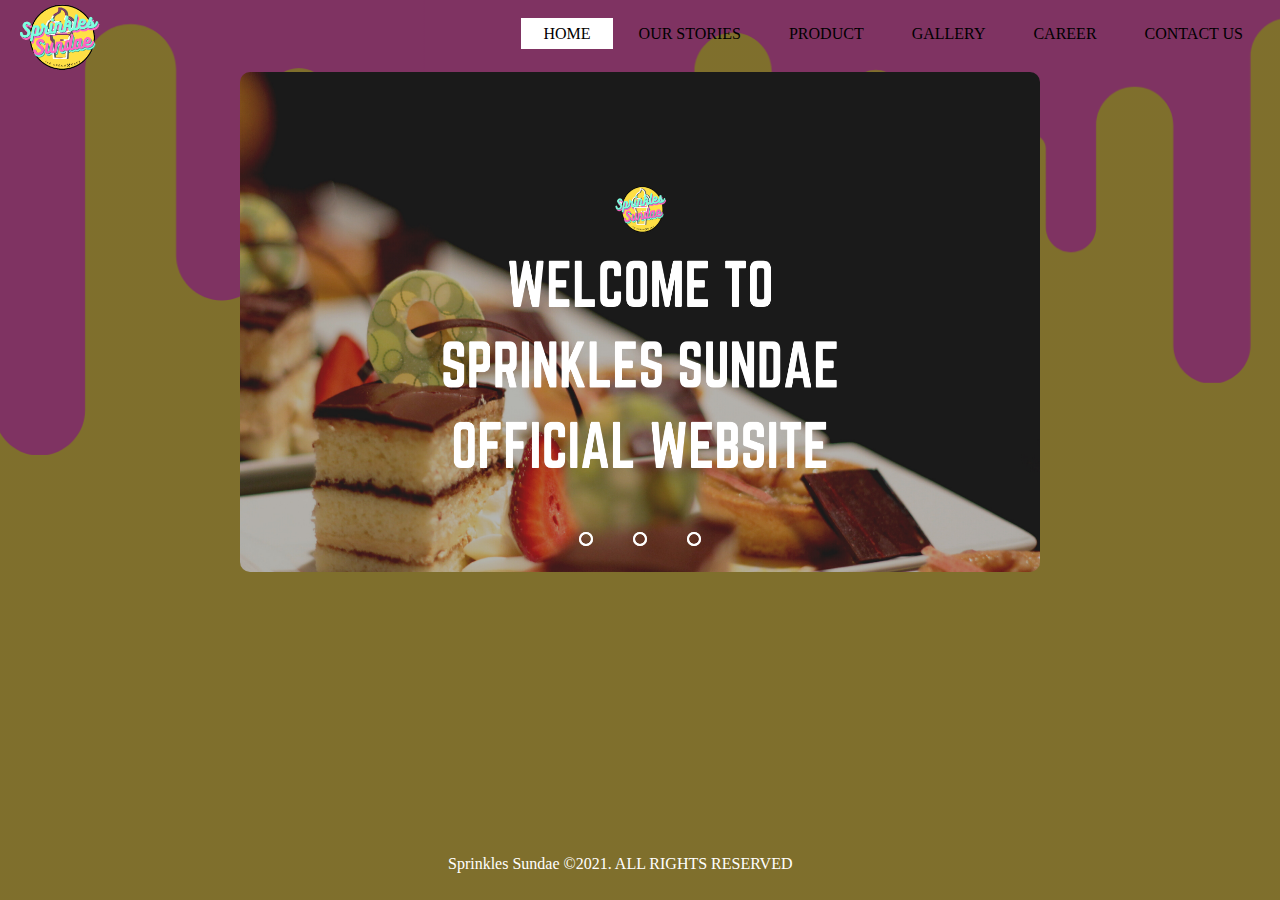
<file: html/index.html>
<html>
<head>
<title>Sprinkles Sundea</title>
<link rel="stylesheet" type="text/css" href="../css/index-style.css"/>
</head>
<body>
<header>
<div class="main">
<div class="logo">
<img src="../images/companylogo.png">
</div>
<ul>
<li class="active"><a href="index.html">HOME</a></li>
<li><a href="ourstories.html">OUR STORIES</a></li>
<li><a href="product.html">PRODUCT</a></li>
<li><a href="gallery.html">GALLERY</a></li>
<li><a href="career.html">CAREER</a></li>
<li><a href="contactus.html">CONTACT US</a></li>
</ul>
<br>
<br>
<br>
<br>
<!--image slider start-->
<div class="slider">
<div class="slides">
<!--radio button start-->
<input type="radio" name="radio-btn" id="radio1">
<input type="radio" name="radio-btn" id="radio2">
<input type="radio" name="radio-btn" id="radio3">
<!--radio button end-->
<!--image slider start-->
<div class="slide first">
<img src="..//images/slide1.png" alt="">
</div>
<div class="slide">
<img src="..//images/slide2.png" alt="">
</div>
<div class="slide">
<img src="..//images/slide3.png" alt="">
</div>
<!--image slider end-->
<!--automatic navigation start-->
<div class="navigation-auto">
<div class="auto-btn1"></div>
<div class="auto-btn2"></div>
<div class="auto-btn3"></div>
</div>
<!--automatic navigation end-->
</div>
<!--manual navigation start-->
<div class="navigation-manual">
<label for="radio1" class="manual-btn"></label>
<label for="radio2" class="manual-btn"></label>
<label for="radio3" class="manual-btn"></label>
</div>
<!--manual navigation end-->
</div>
<!--image slider end-->
<script type="text/javascript">
var counter = 1;
setInterval(function(){
document.activeElementById('radio' + counter).checked = true;
counter++;
if(counter > 4){
counter = 1;
}
},5000);
</script>
<div class="footer">
<a>Sprinkles Sundae ©2021. ALL RIGHTS RESERVED</a>
</div>
</header>
</body>
</html>
</file>
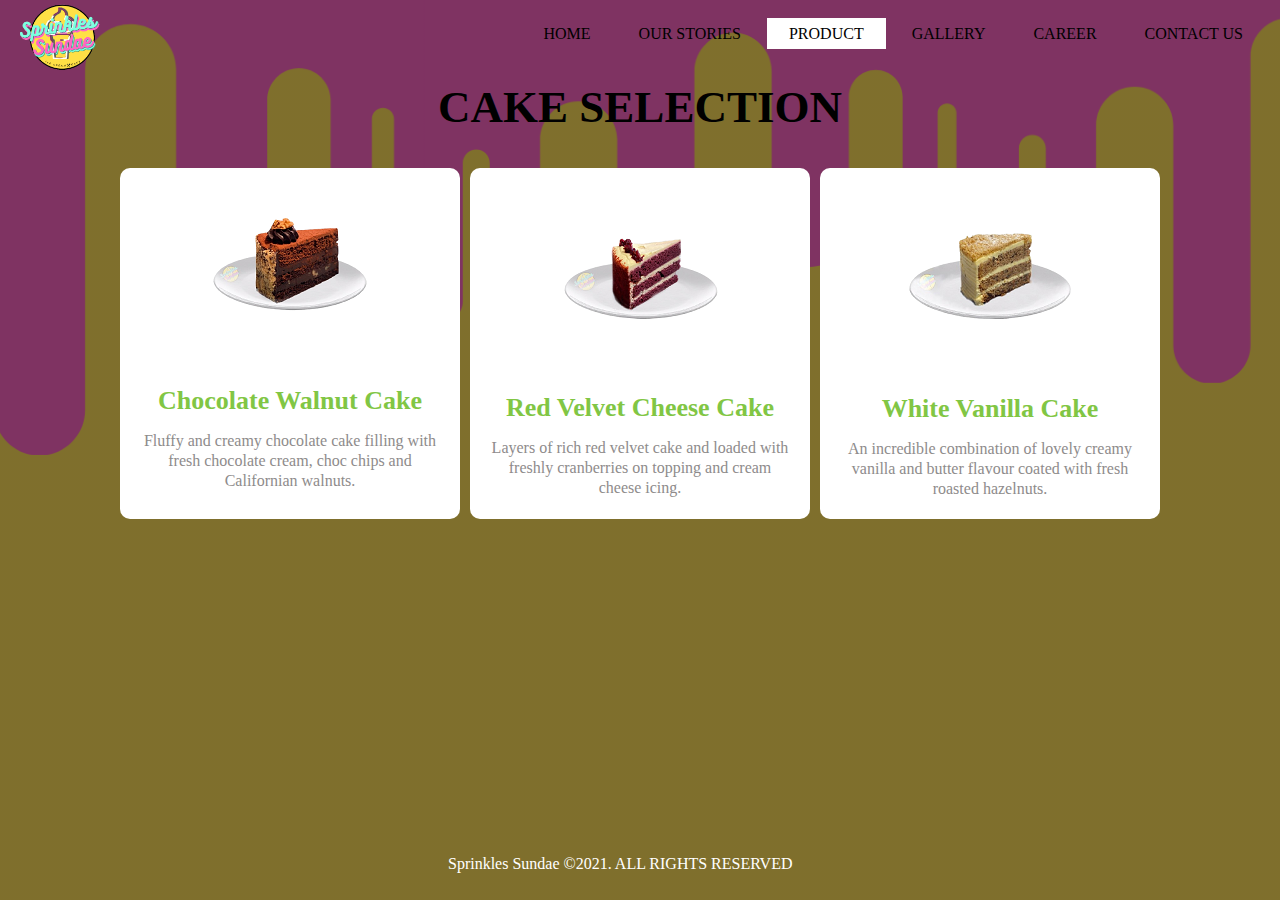
<file: html/cakeselection.html>
<html>
<head>
<title>Sprinkles Sundea</title>
<link rel="stylesheet" type="text/css" href="../css/content-style.css"/>
</head>
<body>
<header>
<div class="main">
<div class="logo">
<img src="../images/companylogo.png">
</div>
<ul>
<li><a href="index.html">HOME</a></li>
<li><a href="ourstories.html">OUR STORIES</a></li>
<li class="active"><a href="product.html">PRODUCT</a></li>
<li><a href="gallery.html">GALLERY</a></li>
<li><a href="career.html">CAREER</a></li>
<li><a href="contactus.html">CONTACT US</a></li>
</ul>
<br>
<div class="wrapper">
<h1>CAKE SELECTION</h1>
<div class="team">
<div class="team_member">
<div class="team_img">
<img src="..//images/content7.png" alt="">
</div>
<h3>Chocolate Walnut Cake</h3>
<br>
<p>Fluffy and creamy chocolate cake filling with fresh chocolate cream, choc chips and Californian walnuts.</p>
</div>
<div class="team_member">
<div class="team_img">
<img src="..//images/content8.png" alt="">
</div>
<h3>Red Velvet Cheese Cake</h3>
<br>
<p>Layers of rich red velvet cake and loaded with freshly cranberries on topping and cream cheese icing.</p>
</div>
<div class="team_member">
<div class="team_img">
<img src="..//images/content9.png" alt="">
</div>
<h3>White Vanilla Cake</h3>
<br>
<p>An incredible combination of lovely creamy vanilla and butter flavour coated with fresh roasted hazelnuts.</p>
</div>
</div>
</div>	
<div class="footer">
<a>Sprinkles Sundae ©2021. ALL RIGHTS RESERVED</a>
</div>
</header>
</body>
</html>
</file>
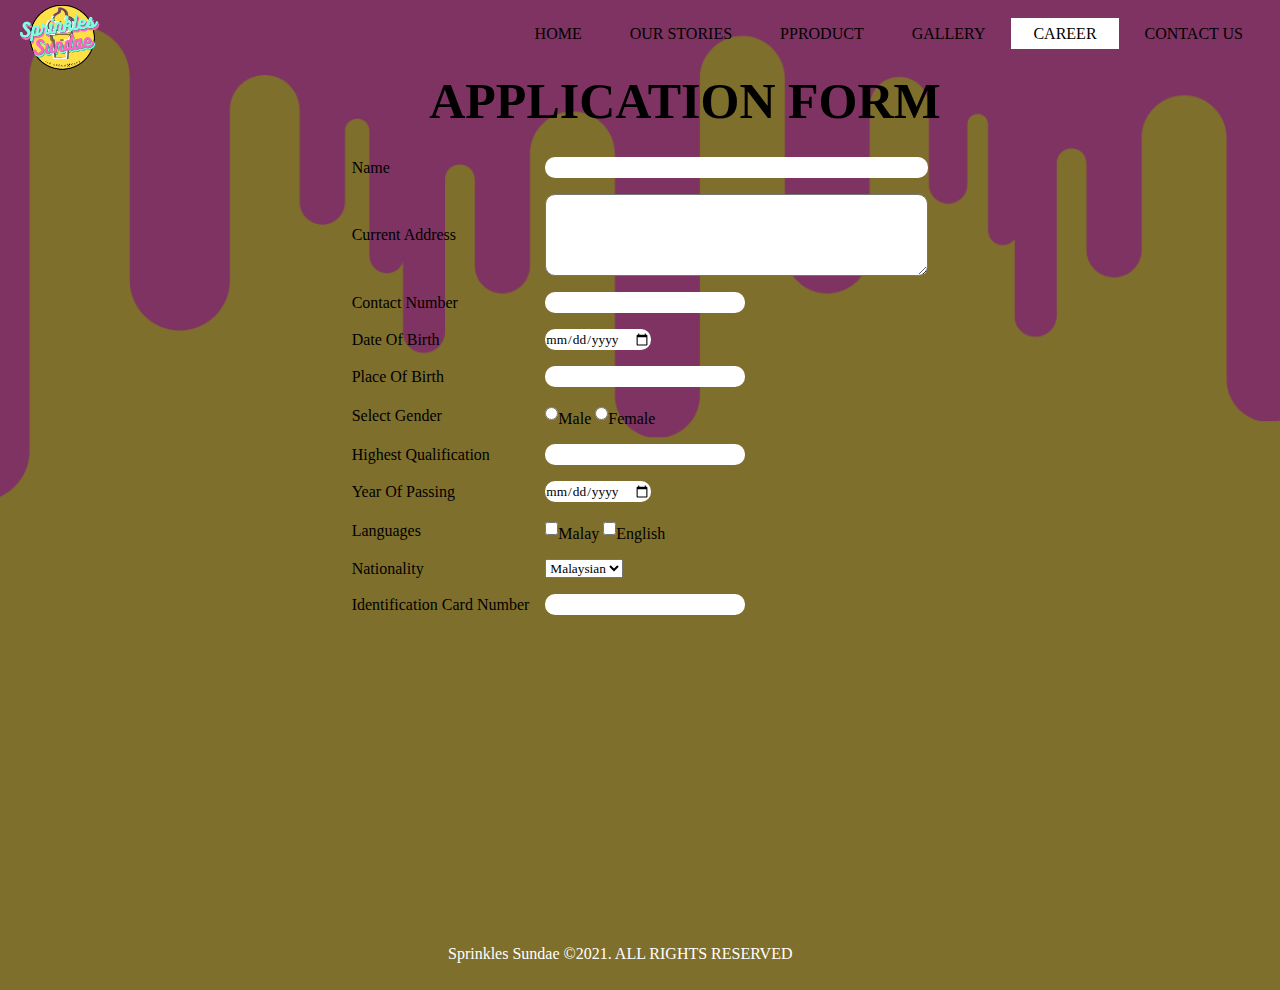
<file: html/career.html>
<html>
<head>
<title>Sprinkles Sundea</title>
<link rel="stylesheet" type="text/css" href="../css/career-style.css"/>
</head>
<body>
<header>
<div class="main">
<div class="logo">
<img src="../images/companylogo.png">
</div>
<ul>
<li><a href="index.html">HOME</a></li>
<li><a href="ourstories.html">OUR STORIES</a></li>
<li><a href="product.html">PPRODUCT</a></li>
<li><a href="gallery.html">GALLERY</a></li>
<li class="active"><a href="career.html">CAREER</a></li>
<li><a href="contactus.html">CONTACT US</a></li>
</ul>
<br>
<br>
<br>
<br>
<h1 style="text-align: center; font-size: 50px;">APPLICATION FORM</h1>
<br>
<form>
<table style="margin-left:auto; margin-right:auto;">
<tr>
<td>Name</td>
<td>
<input type="text" size="50">
</td>
</tr>
<tr>
<td>Current Address</td>
<td>
<textarea rows="5" cols="50"></textarea>
</td>
</tr>
<tr>
<td>Contact Number</td>
<td><input type="text" size="25"></td>
</td>
</tr>
<tr>
<td>Date Of Birth</td>
<td>
<input type="date">
</td>
</tr>
<tr>
<td>Place Of Birth</td>
<td>
<input type="text" size="25">
</td>
</tr>
<tr>
<td>Select Gender</td>
<td>
<input type="radio" name="Gender" value="male">Male
<input type="radio" name="Gender" value="female">Female
</td>
</tr>
<tr>
<td>Highest Qualification</td>
<td>
<input type="text" size="25">
</td>
</tr>
<tr>
<td>Year Of Passing</td>
<td>
<input type="date">
</td>
</tr>
<tr>
<td>Languages</td>
<td>
<input type="checkbox" value="Malay">Malay
<input type="checkbox" value="English">English
</td>
</tr>
<tr>
<td>Nationality</td>
<td>
<select>
<option>Malaysian</option>
<option>Others</option>
</select>
</td>
</tr>
<tr>
<td>Identification Card Number</td>
<td>
<input type="text" size="25">
</td>
</tr>
</table>
</div>
</form>
<div class="footer">
<a>Sprinkles Sundae ©2021. ALL RIGHTS RESERVED</a>
</div>
</header>
</body>
</html>
</file>
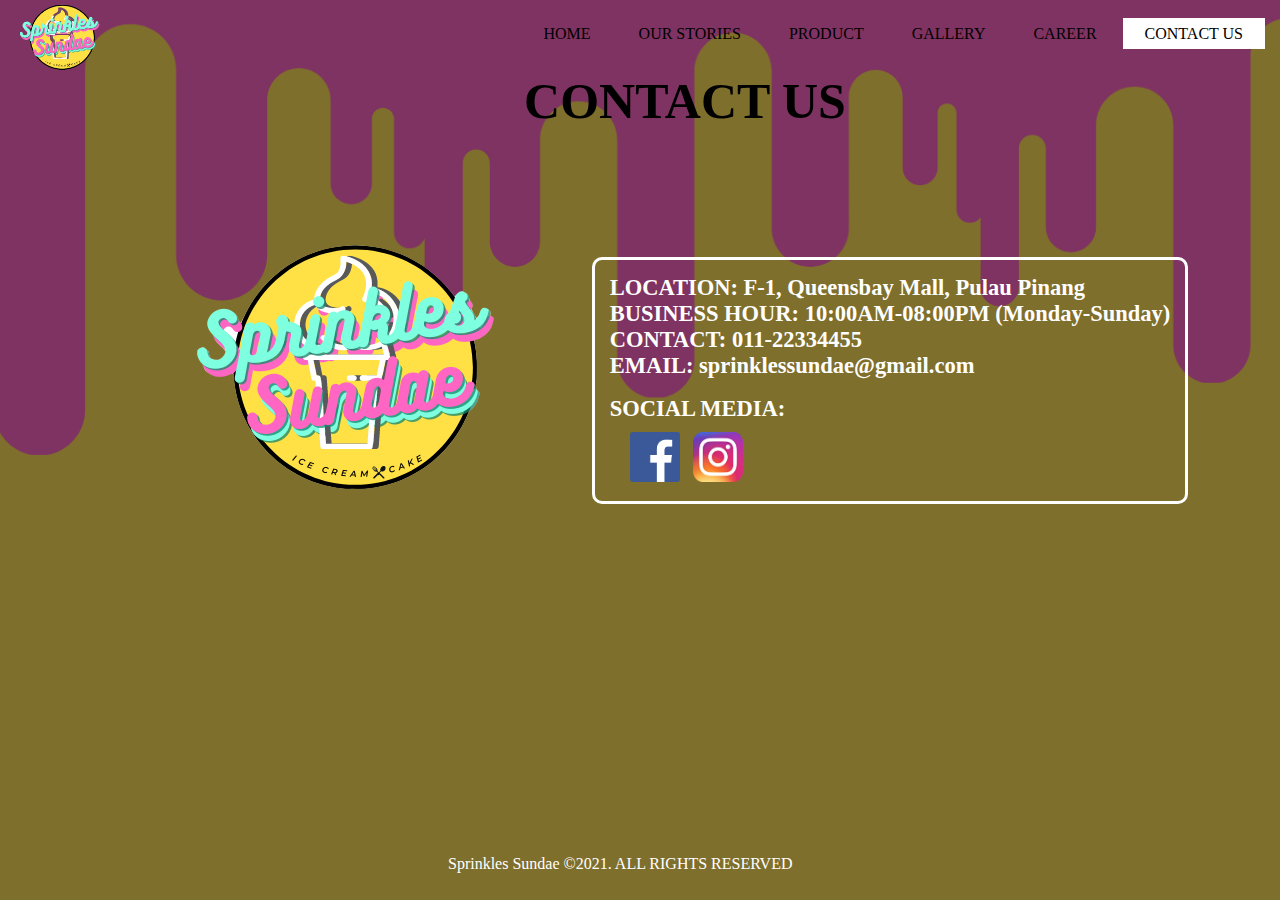
<file: html/contactus.html>
<html>
<head>
<title>Sprinkles Sundea</title>
<link rel="stylesheet" type="text/css" href="../css/contactus-style.css"/>
</head>
<body>
<header>
<div class="main">
<div class="logo">
<img src="../images/companylogo.png">
</div>
<ul>
<li><a href="index.html">HOME</a></li>
<li><a href="ourstories.html">OUR STORIES</a></li>
<li><a href="product.html">PRODUCT</a></li>
<li><a href="gallery.html">GALLERY</a></li>
<li><a href="career.html">CAREER</a></li>
<li class="active"><a href="contactus.html">CONTACT US</a></li>
</ul>
<br>
<br>
<br>
<br>
<h1 style="text-align: center; font-size: 50px;">CONTACT US</h1>
<div class="container">
<div class="profile">
<img src="../images/companylogo-small.png" alt="Company Logo">
</div>
<div class="detail1">
<h2 style="border: 5px">LOCATION: F-1, Queensbay Mall, Pulau Pinang</h2>
<h2>BUSINESS HOUR: 10:00AM-08:00PM (Monday-Sunday)</h2>
<h2>CONTACT: 011-22334455</h2>
<h2>EMAIL: sprinklessundae@gmail.com</h2>
<br>
<h2>SOCIAL MEDIA:</h2>
<img src="../images/facebooklogo.png" style="margin-left: 20px; margin-right: 10px; margin-top: 10px;" width="50" height="50"></a> <img src="../images/instagramlogo.png" width="50" height="50"></a>
</div>
<div class="footer">
<a>Sprinkles Sundae ©2021. ALL RIGHTS RESERVED</a>
</div>
</header>
</body>
</html>
</file>
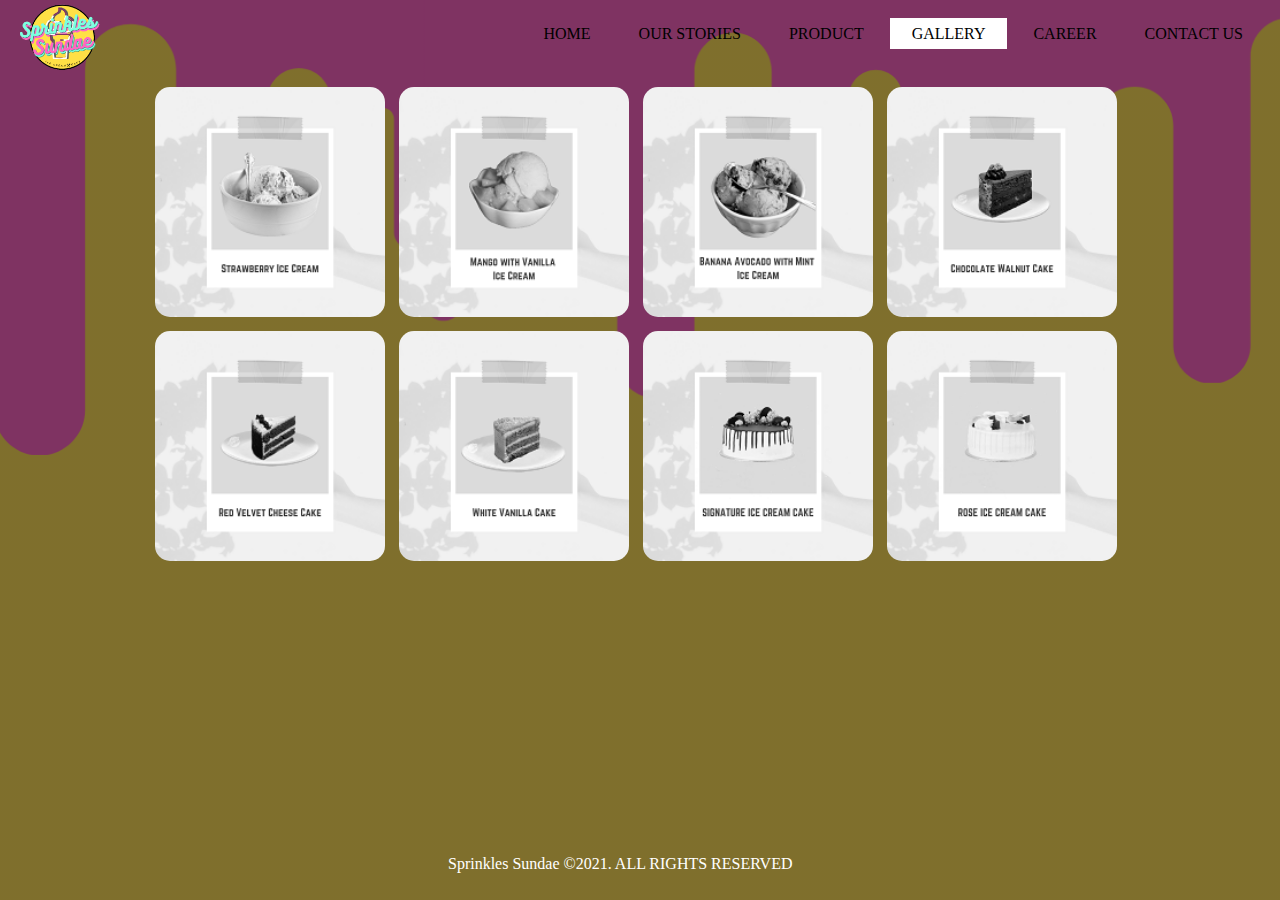
<file: html/gallery.html>
<html>
<head>
<title>Sprinkles Sundea</title>
<link rel="stylesheet" type="text/css" href="../css/gallery-style.css"/>
<link rel="stylesheet" type="text/css" href="../css/lightbox1.css">
<script type="text/javascript" src="../js/lightbox-plus-jquery.min.js"></script>
</head>
<body>
<header>
<div class="main">
<div class="logo">
<img src="../images/companylogo.png">
</div>
<ul>
<li><a href="index.html">HOME</a></li>
<li><a href="ourstories.html">OUR STORIES</a></li>
<li><a href="product.html">PRODUCT</a></li>
<li class="active"><a href="gallery.html">GALLERY</a></li>
<li><a href="career.html">CAREER</a></li>
<li><a href="contactus.html">CONTACT US</a></li>
</ul>
<br>
<br>
<br>
<br>
<div class="gallery">
<div class="center">
<a href="../images/gallery1.png" data-lightbox="gallery"><img src="../images/gallery1-small.png"></a>
<a href="../images/gallery2.png" data-lightbox="gallery"><img src="../images/gallery2-small.png"></a>
<a href="../images/gallery3.png" data-lightbox="gallery"><img src="../images/gallery3-small.png"></a>
<a href="../images/gallery4.png" data-lightbox="gallery"><img src="../images/gallery4-small.png"></a>
<br>
<a href="../images/gallery5.png" data-lightbox="gallery"><img src="../images/gallery5-small.png"></a>
<a href="../images/gallery6.png" data-lightbox="gallery"><img src="../images/gallery6-small.png"></a>
<a href="../images/gallery7.png" data-lightbox="gallery"><img src="../images/gallery7-small.png"></a>
<a href="../images/gallery8.png" data-lightbox="gallery"><img src="../images/gallery8-small.png"></a>
</div>
<div class="footer">
<a>Sprinkles Sundae ©2021. ALL RIGHTS RESERVED</a>
</div>
</header>
</body>
</html>
</file>
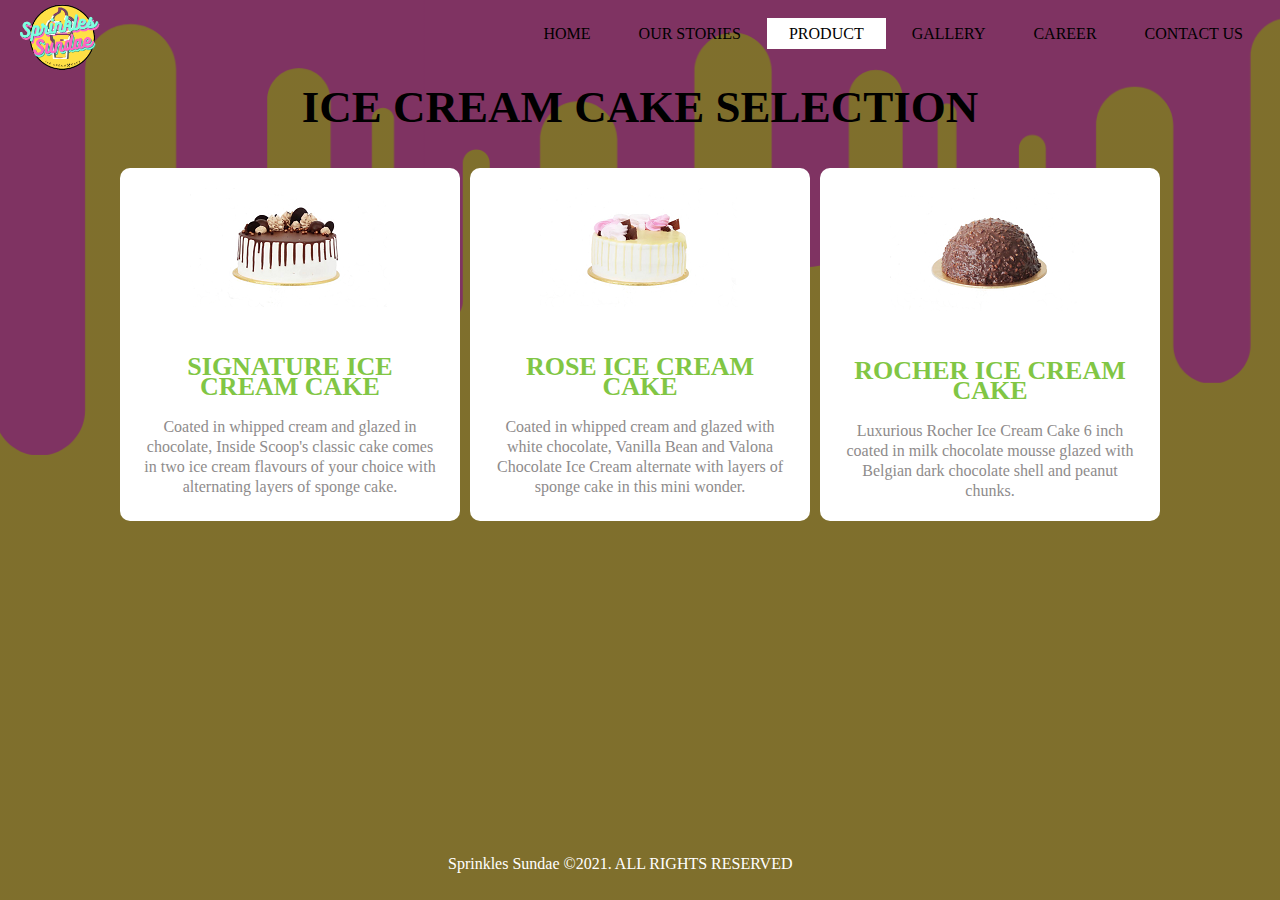
<file: html/icecreamcakeselection.html>
<html>
<head>
<title>Sprinkles Sundea</title>
<link rel="stylesheet" type="text/css" href="../css/content-style.css"/>
</head>
<body>
<header>
<div class="main">
<div class="logo">
<img src="../images/companylogo.png">
</div>
<ul>
<li><a href="index.html">HOME</a></li>
<li><a href="ourstories.html">OUR STORIES</a></li>
<li class="active"><a href="product.html">PRODUCT</a></li>
<li><a href="gallery.html">GALLERY</a></li>
<li><a href="career.html">CAREER</a></li>
<li><a href="contactus.html">CONTACT US</a></li>
</ul>
<br>
<div class="wrapper">
<h1>ICE CREAM CAKE SELECTION</h1>
<div class="team">
<div class="team_member">
<div class="team_img">
<img src="..//images/content4.png" alt="">
</div>
<h3>SIGNATURE ICE CREAM CAKE</h3>
<br>
<p>Coated in whipped cream and glazed in chocolate, Inside Scoop's classic cake comes in two ice cream flavours of your choice with alternating layers of sponge cake.</p>
</div>
<div class="team_member">
<div class="team_img">
<img src="..//images/content5.png" alt="">
</div>
<h3>ROSE ICE CREAM CAKE</h3>
<br>
<p>Coated in whipped cream and glazed with white chocolate, Vanilla Bean and Valona Chocolate Ice Cream alternate with layers of sponge cake in this mini wonder.</p></div>
<div class="team_member">
<div class="team_img">
<img src="..//images/content6.png" alt="">
</div>
<h3>ROCHER ICE CREAM CAKE</h3>
<br>
<p>Luxurious Rocher Ice Cream Cake 6 inch coated in milk chocolate mousse glazed with Belgian dark chocolate shell and peanut chunks.</p>
</div>
</div>
</div>	
<div class="footer">
<a>Sprinkles Sundae ©2021. ALL RIGHTS RESERVED</a>
</div>
</header>
</body>
</html>
</file>
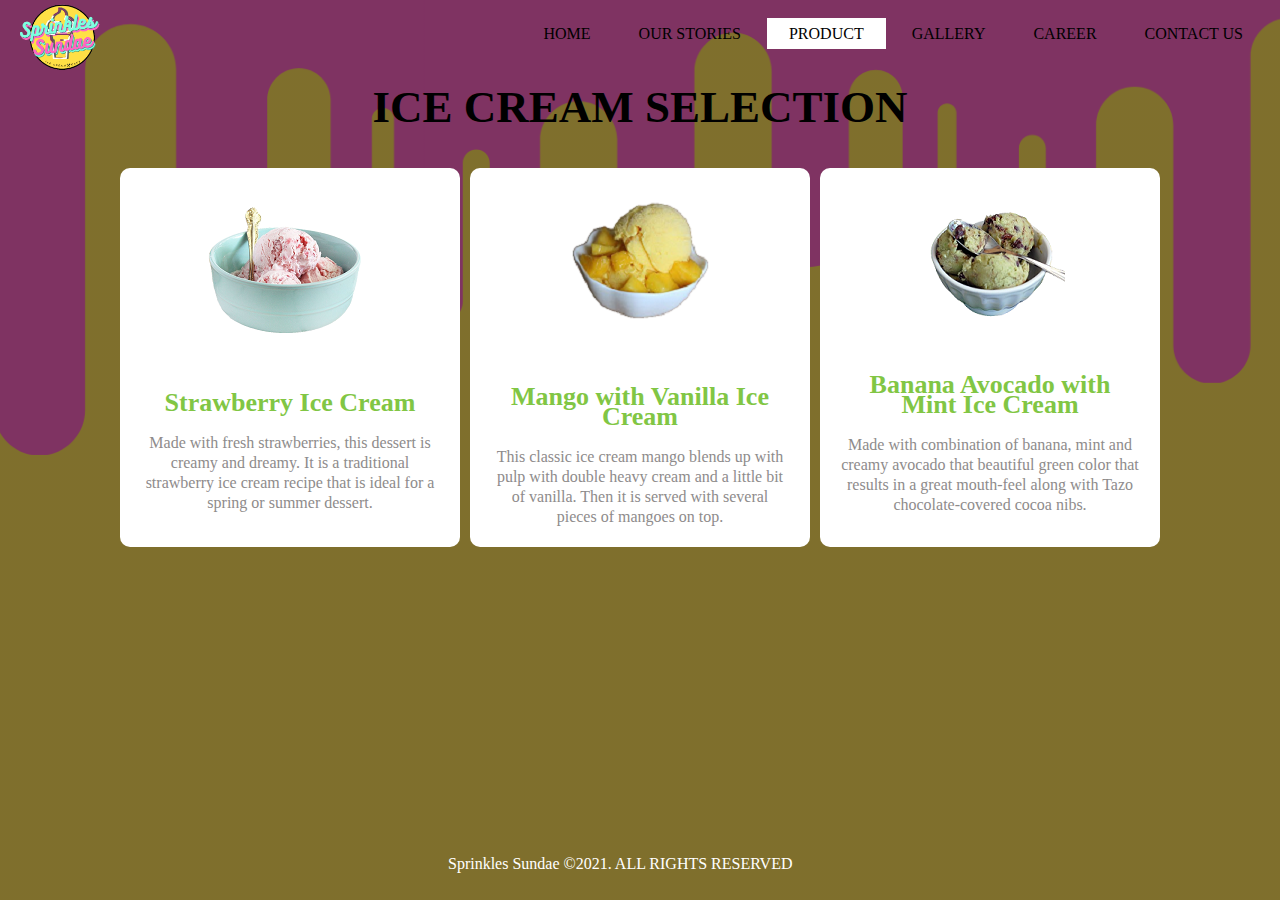
<file: html/icecreamselection.html>
<html>
<head>
<title>Sprinkles Sundea</title>
<link rel="stylesheet" type="text/css" href="../css/content-style.css"/>
</head>
<body>
<header>
<div class="main">
<div class="logo">
<img src="../images/companylogo.png">
</div>
<ul>
<li><a href="index.html">HOME</a></li>
<li><a href="ourstories.html">OUR STORIES</a></li>
<li class="active"><a href="product.html">PRODUCT</a></li>
<li><a href="gallery.html">GALLERY</a></li>
<li><a href="career.html">CAREER</a></li>
<li><a href="contactus.html">CONTACT US</a></li>
</ul>
<br>
<div class="wrapper">
<h1>ICE CREAM SELECTION</h1>
<div class="team">
<div class="team_member">
<div class="team_img">
<img src="..//images/content1.png" alt="">
</div>
<h3>Strawberry Ice Cream</h3>
<br>
<p>Made with fresh strawberries, this dessert is creamy and dreamy. It is a traditional strawberry ice cream recipe that is ideal for a spring or summer dessert.</p>
</div>
<div class="team_member">
<div class="team_img">
<img src="..//images/content2.png" alt="">
</div>
<h3>Mango with Vanilla Ice Cream</h3>
<br>
<p>This classic ice cream mango blends up with pulp with double heavy cream and a little bit of vanilla. Then it is served with several pieces of mangoes on top.</p></div>
<div class="team_member">
<div class="team_img">
<img src="..//images/content3.png" alt="">
</div>
<h3>Banana Avocado with Mint Ice Cream</h3>
<br>
<p>Made with combination of banana, mint and creamy avocado that beautiful green color that results in a great mouth-feel along with Tazo chocolate-covered cocoa nibs.</p>
</div>
</div>
</div>	
<div class="footer">
<a>Sprinkles Sundae ©2021. ALL RIGHTS RESERVED</a>
</div>
</header>
</body>
</html>
</file>
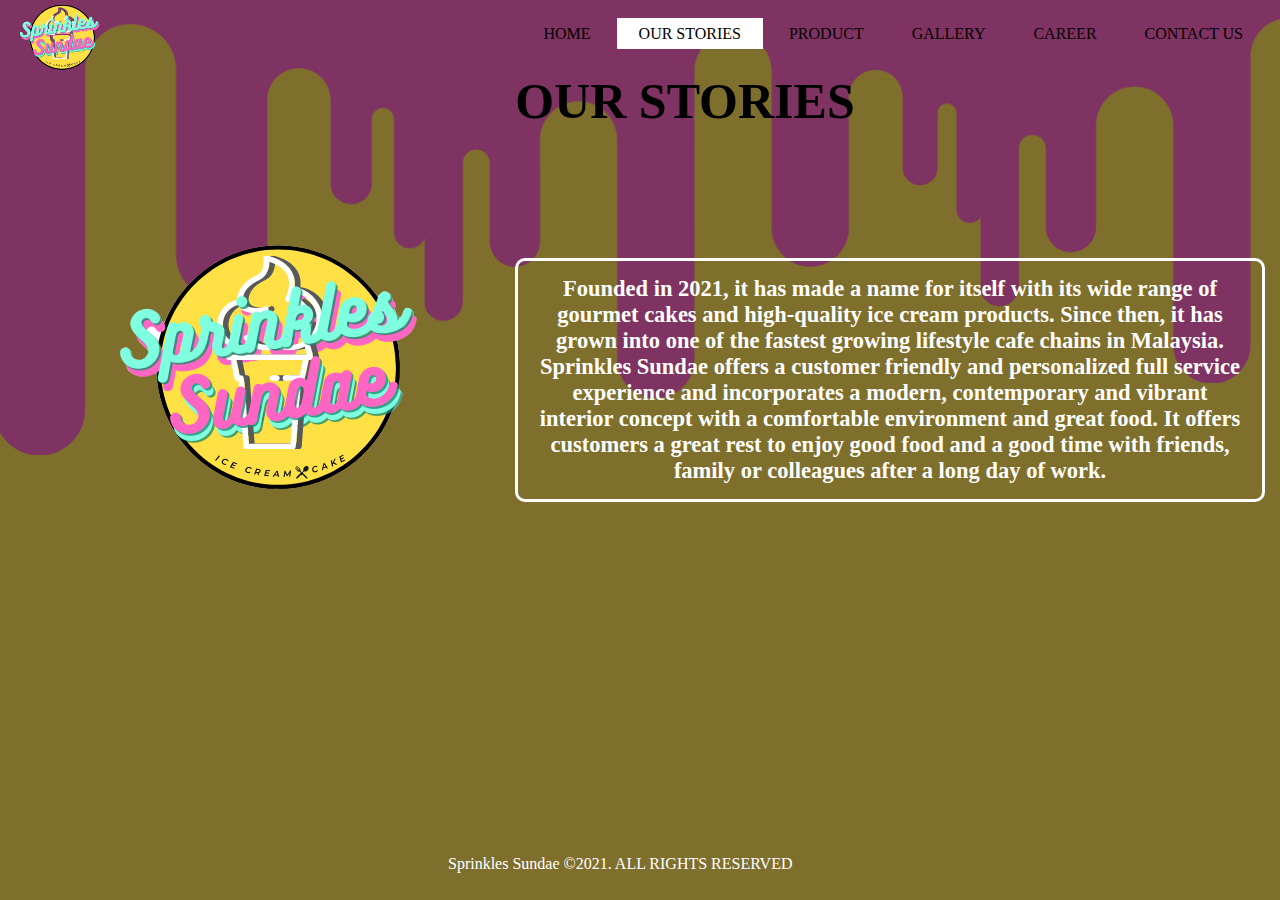
<file: html/ourstories.html>
<html>
<head>
<title>Sprinkles Sundea</title>
<link rel="stylesheet" type="text/css" href="../css/ourstories-style.css"/>
</head>
<body>
<header>
<div class="main">
<div class="logo">
<img src="../images/companylogo.png">
</div>
<ul>
<li><a href="index.html">HOME</a></li>
<li class="active"><a href="ourstories.html">OUR STORIES</a></li>
<li><a href="product.html">PRODUCT</a></li>
<li><a href="gallery.html">GALLERY</a></li>
<li><a href="career.html">CAREER</a></li>
<li><a href="contactus.html">CONTACT US</a></li>
</ul>
<br>
<br>
<br>
<br>
<h1 style="text-align: center; font-size: 50px;">OUR STORIES</h1>
<div class="container">
<div class="profile">
<img src="../images/companylogo-small.png" alt="Company Logo">
</div>
<div class="detail">
<h2 style="border: 5px">Founded in 2021, it has made a name for itself with its wide range of gourmet cakes and high-quality ice cream products. Since then, it has grown into one of the fastest growing lifestyle cafe chains in Malaysia. Sprinkles Sundae offers a customer friendly and personalized full service experience and incorporates a modern, contemporary and vibrant interior concept with a comfortable environment and great food. It offers customers a great rest to enjoy good food and a good time with friends, family or colleagues after a long day of work.</h2>
</div>
<div class="footer">
<a>Sprinkles Sundae ©2021. ALL RIGHTS RESERVED</a>
</div>
</header>
</body>
</html>
</file>
<file: css/index-style.css>
*{
margin: 0;
padding: 0;
font-family: Century Gothic;
}

header{
background-image:linear-gradient(rgba(0,0,0,0.5),rgba(0,0,0,0.5)), url(../images/background.png);
height: 100vh;
background-size: cover;
background-position: center;
}

ul{
float: right;
list-style-type: none;
margin-top:25px
}

ul li{
display: inline-block;
}

ul li a{
text-decoration: none;
color: #000;
padding: 5px 20px;
border: 2px solid transparent;
transition: 0.6s ease;
}

ul li a:hover{
background-color: #fff;
color: #000;
}

ul li.active a{
background-color: #fff;
color: #000;
}

.logo img{
float: left;
width: 90px;
height: auto;
}

.main{
max-width: 1250px;
margin: auto;
}

.footer{
color: #fff;
position: absolute;
top: 95%;
left: 35%;
transform: translate(-50%-50%);
}

.slider{
width: 800px;
height: 500px;
border-radius: 10px;
overflow: hidden;
margin: 0px 225px;
}

.slides{
width: 500%;
height: 500px;
display: flex;
}

.slides input{
display: none;
}

.slide{
width: 20%;
transition: 2s;
}

.slide img{
width: 800px;
height: 500px;
}

.navigation-manual{
position: absolute;
width: 800px;
margin-top: -40px;
display: flex;
justify-content: center;
}

.manual-btn{
border: 2px solid #fff;
padding: 5px;
border-radius: 10px;
cursor: pointer;
transition: 1s;
}

.manual-btn:not(:last-child){
margin-right: 40px;
}

.manual-btn:hover{
background: #fff;
}

#radio1:checked ~ .first{
margin-left: 0;
}

#radio2:checked ~ .first{
margin-left: -20%;
}

#radio3:checked ~ .first{
margin-left: -40%;
}

.navigation-auto{
position: absolute;
display: flex;
width: 800px;
justify-content: center;
margin-top: 460px;
}

.navigation-auto div{
border: 2px solid #fff;
padding: 5px;
border-radius: 10px;
transition: 1s;
}

.navigation-auto div:not(:last-child){
margin-right: 40px;
}

#radio1:checked ~.navigation-auto .auto-btn1{
background: #fff;
}

#radio1:checked ~.navigation-auto .auto-btn2{
background: #fff;
}

#radio1:checked ~.navigation-auto .auto-btn3{
background: #fff;
}
</file>
<file: css/content-style.css>
*{
margin: 0;
padding: 0;
font-family: Century Gothic;
}

header{
background-image:linear-gradient(rgba(0,0,0,0.5),rgba(0,0,0,0.5)), url(../images/background.png);
height: 100vh;
background-size: cover;
background-position: center;
}

ul{
float: right;
list-style-type: none;
margin-top:25px
}

ul li{
display: inline-block;
}

ul li a{
text-decoration: none;
color: #000;
padding: 5px 20px;
border: 2px solid transparent;
transition: 0.6s ease;
}

ul li a:hover{
background-color: #fff;
color: #000;
}

ul li.active a{
background-color: #fff;
color: #000;
}

.logo img{
float: left;
width: 90px;
height: auto;
}

.main{
max-width: 1250px;
margin: auto;
}

.footer{
color: #fff;
position: absolute;
top: 95%;
left: 35%;
transform: translate(-50%-50%);
}

.wrapper{
margin-top: 5%;
}

.wrapper h1{
font-size: 45px;
margin-bottom: 30px;
text-align: center;
}

.team{
display: flex;
justify-content: center;
width: auto;
text-align: center;
flex-wrap: wrap;
}

.team .team_member{
background: #fff;
margin: 5px;
margin-bottom: 50px;
width: 300px;
padding: 20px;
line-height: 20px;
color: #8e8b8b;  
position: relative;
border-radius: 10px;
}

.team .team_member h3{
color: #81c644;
font-size: 26px;
margin-top: 50px;
}

.team .team_member p.role{
color: #ccc;
margin: 12px 0;
font-size: 12px;
text-transform: uppercase;
}
</file>
<file: css/career-style.css>
*{
margin: 0;
padding: 0;
font-family: Century Gothic;
}

header{
background-image:linear-gradient(rgba(0,0,0,0.5),rgba(0,0,0,0.5)), url(../images/background.png);
height: 110vh;
background-size: cover;
background-position: center;
}

ul{
float: right;
list-style-type: none;
margin-top:25px
}

ul li{
display: inline-block;
}

ul li a{
text-decoration: none;
color: #000;
padding: 5px 20px;
border: 2px solid transparent;
transition: 0.6s ease;
}

ul li a:hover{
background-color: #fff;
color: #000;
}

ul li.active a{
background-color: #fff;
color: #000;
}

.logo img{
float: left;
width: 90px;
height: auto;
}

.main{
max-width: 1250px;
margin: auto;
}

.footer{
color: #fff;
position: absolute;
top: 105%;
left: 35%;
transform: translate(-50%-50%);
}

td{
padding: 7px;
}

input{
height: 21px;
border-radius: 10px;
border: 0;
}

input:focus, textarea:focus{
outline: none;
border: 1px solid forestgreen;
}

textarea{
border-radius: 10px;
}

.button{
background-color: forestgreen;
color: white;
font-size: 18px;
padding: 0px 25px;
border: none;
margin-bottom: 30px;
}

.button:hover{
cursor: pointer;
box-shadow: 5px 5px 5px red;
</file>
<file: css/contactus-style.css>
*{
margin: 0;
padding: 0;
font-family: Century Gothic;
}

header{
background-image:linear-gradient(rgba(0,0,0,0.5),rgba(0,0,0,0.5)), url(../images/background.png);
height: 100vh;
background-size: cover;
background-position: center;
}

ul{
float: right;
list-style-type: none;
margin-top:25px
}

ul li{
display: inline-block;
}

ul li a{
text-decoration: none;
color: #000;
padding: 5px 20px;
border: 2px solid transparent;
transition: 0.6s ease;
}

ul li a:hover{
background-color: #fff;
color: #000;
}

ul li.active a{
background-color: #fff;
color: #000;
}

.logo img{
float: left;
width: 90px;
height: auto;
}

.main{
max-width: 1250px;
margin: auto;
}

.footer{
color: #fff;
position: absolute;
top: 95%;
left: 35%;
transform: translate(-50%-50%);
}

.container{
display: flex;
align-items: center;
justify-content: center;
}

.detail1{
border-style: solid;
border-radius: 10px;
padding-top: 15px;
padding-bottom: 15px;
padding-left: 15px;
padding-right: 15px;
color: #fff;
font-size: 15px;
}
</file>
<file: css/gallery-style.css>
*{
margin: 0;
padding: 0;
font-family: Century Gothic;
}

header{
background-image:linear-gradient(rgba(0,0,0,0.5),rgba(0,0,0,0.5)), url(../images/background.png);
height: 100vh;
background-size: cover;
background-position: center;
}

ul{
float: right;
list-style-type: none;
margin-top:25px
}

ul li{
display: inline-block;
}

ul li a{
text-decoration: none;
color: #000;
padding: 5px 20px;
border: 2px solid transparent;
transition: 0.6s ease;
}

ul li a:hover{
background-color: #fff;
color: #000;
}

ul li.active a{
background-color: #fff;
color: #000;
}

.logo img{
float: left;
width: 90px;
height: auto;
}

.main{
max-width: 1250px;
margin: auto;
}

.footer{
color: #fff;
position: absolute;
top: 95%;
left: 35%;
transform: translate(-50%-50%);
}

.gallery{
margin: 10px 135px;
}

.gallery img{
width: 230px;
padding: 5px;
filter: grayscale(100%);
transition: 1s;
border-radius: 20px;
}

.gallery img:hover{
filter: grayscale(0);
transform: scale(1.1);
}
</file>
<file: css/ourstories-style.css>
*{
margin: 0;
padding: 0;
font-family: Century Gothic;
}

header{
background-image:linear-gradient(rgba(0,0,0,0.5),rgba(0,0,0,0.5)), url(../images/background.png);
height: 100vh;
background-size: cover;
background-position: center;
}

ul{
float: right;
list-style-type: none;
margin-top:25px
}

ul li{
display: inline-block;
}

ul li a{
text-decoration: none;
color: #000;
padding: 5px 20px;
border: 2px solid transparent;
transition: 0.6s ease;
}

ul li a:hover{
background-color: #fff;
color: #000;
}

ul li.active a{
background-color: #fff;
color: #000;
}

.logo img{
float: left;
width: 90px;
height: auto;
}

.main{
max-width: 1250px;
margin: auto;
}

.footer{
color: #fff;
position: absolute;
top: 95%;
left: 35%;
transform: translate(-50%-50%);
}

.container{
display: flex;
align-items: center;
justify-content: center;
}

.detail{
border-style: solid;
border-radius: 10px;
padding-top: 15px;
padding-bottom: 15px;
padding-left: 15px;
padding-right: 15px;
color: #fff;
font-size: 15px;
text-align: center;
}
</file>
<file: css/lightbox1.css>
body.lb-disable-scrolling {
overflow: hidden;
}

.lightboxOverlay {
position: absolute;
top: 0;
left: 0;
z-index: 9999;
background-color: black;
filter: progid:DXImageTransform.Microsoft.Alpha(Opacity=80);
opacity: 0.8;
display: none;
}

.lightbox {
position: absolute;
left: 0;
width: 100%;
z-index: 10000;
text-align: center;
line-height: 0;
font-weight: normal;
outline: none;
}

.lightbox .lb-image {
display: block;
height: auto;
max-width: inherit;
max-height: none;
border-radius: 3px;

/* Image border */
border: 4px solid white;
}

.lightbox a img {
border: none;
}

.lb-outerContainer {
position: relative;
*zoom: 1;
width: 250px;
height: 250px;
margin: 0 auto;
border-radius: 4px;

/* Background color behind image. This is visible during transitions. */
background-color: white;
}

.lb-outerContainer:after {
content: "";
display: table;
clear: both;
}

.lb-loader {
position: absolute;
top: 43%;
left: 0;
height: 25%;
width: 100%;
text-align: center;
line-height: 0;
}

.lb-cancel {
display: block;
width: 32px;
height: 32px;
margin: 0 auto;
background: url(../images/loading.gif) no-repeat;
}

.lb-nav {
position: absolute;
top: 0;
left: 0;
height: 100%;
width: 100%;
z-index: 10;
}

.lb-container > .nav {
left: 0;
}

.lb-nav a {
outline: none;
background-image: url('[data-uri]');
}

.lb-prev, .lb-next {
height: 100%;
cursor: pointer;
display: block;
}

.lb-nav a.lb-prev {
width: 34%;
left: 0;
float: left;
background: url(../images/prev.png) left 48% no-repeat;
filter: progid:DXImageTransform.Microsoft.Alpha(Opacity=0);
opacity: 0;
-webkit-transition: opacity 0.6s;
-moz-transition: opacity 0.6s;
-o-transition: opacity 0.6s;
transition: opacity 0.6s;
}

.lb-nav a.lb-prev:hover {
filter: progid:DXImageTransform.Microsoft.Alpha(Opacity=100);
opacity: 1;
}

.lb-nav a.lb-next {
width: 64%;
right: 0;
float: right;
background: url(../images/next.png) right 48% no-repeat;
filter: progid:DXImageTransform.Microsoft.Alpha(Opacity=0);
opacity: 0;
-webkit-transition: opacity 0.6s;
-moz-transition: opacity 0.6s;
-o-transition: opacity 0.6s;
transition: opacity 0.6s;
}

.lb-nav a.lb-next:hover {
filter: progid:DXImageTransform.Microsoft.Alpha(Opacity=100);
opacity: 1;
}

.lb-dataContainer {
margin: 0 auto;
padding-top: 5px;
*zoom: 1;
width: 100%;
border-bottom-left-radius: 4px;
border-bottom-right-radius: 4px;
}

.lb-dataContainer:after {
content: "";
display: table;
clear: both;
}

.lb-data {
padding: 0 4px;
color: #ccc;
}

.lb-data .lb-details {
width: 85%;
float: left;
text-align: left;
line-height: 1.1em;
}

.lb-data .lb-caption {
font-size: 13px;
font-weight: bold;
line-height: 1em;
}

.lb-data .lb-caption a {
color: #4ae;
}

.lb-data .lb-number {
display: block;
clear: left;
padding-bottom: 1em;
font-size: 12px;
color: #999999;
}

.lb-data .lb-close {
display: block;
float: right;
width: 30px;
height: 30px;
background: url(../images/close.png) top right no-repeat;
text-align: right;
outline: none;
filter: progid:DXImageTransform.Microsoft.Alpha(Opacity=70);
opacity: 0.7;
-webkit-transition: opacity 0.2s;
-moz-transition: opacity 0.2s;
-o-transition: opacity 0.2s;
transition: opacity 0.2s;
}

.lb-data .lb-close:hover {
cursor: pointer;
filter: progid:DXImageTransform.Microsoft.Alpha(Opacity=100);
opacity: 1;
}
</file>
